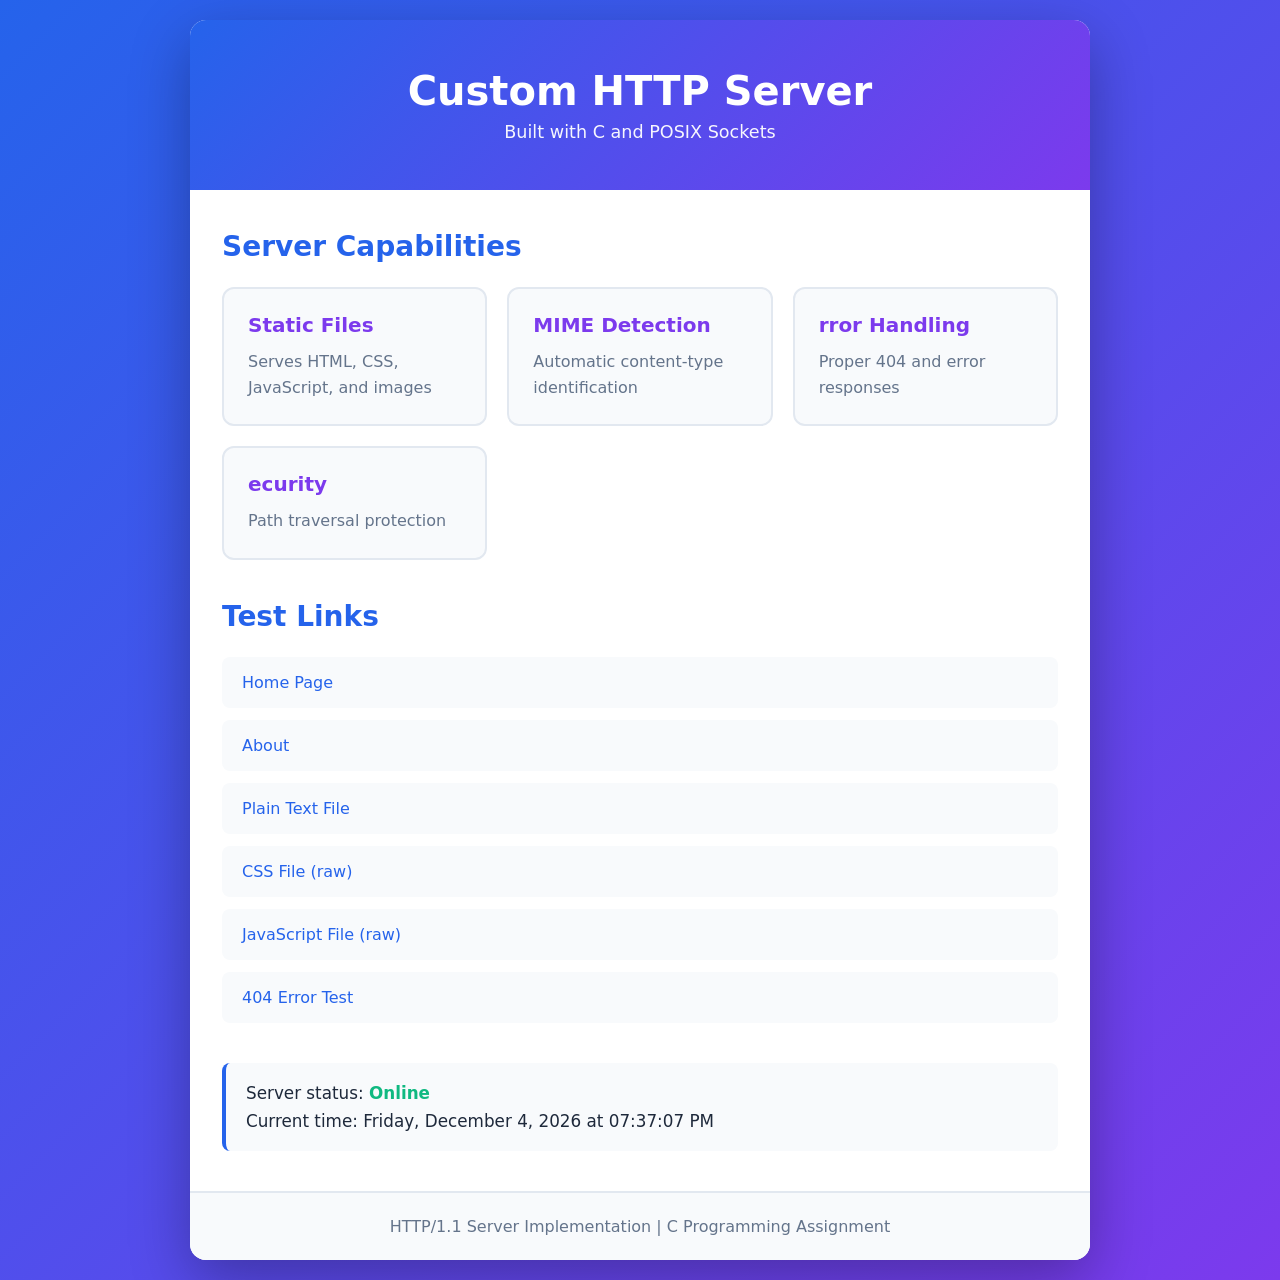
<file: www/index.html>
<!DOCTYPE html>
<html lang="en">
<head>
    <meta charset="UTF-8">
    <meta name="viewport" content="width=device-width, initial-scale=1.0">
    <title>Custom HTTP Server</title>
    <link rel="stylesheet" href="styles.css">
</head>
<body>
    <div class="content-wrapper">
        <header>
            <h1>Custom HTTP Server</h1>
            <p class="subtitle">Built with C and POSIX Sockets</p>
        </header>
        
        <main>
            <section class="features">
                <h2>Server Capabilities</h2>
                <div class="feature-grid">
                    <div class="feature-card">
                        <h3>Static Files</h3>
                        <p>Serves HTML, CSS, JavaScript, and images</p>
                    </div>
                    <div class="feature-card">
                        <h3>MIME Detection</h3>
                        <p>Automatic content-type identification</p>
                    </div>
                    <div class="feature-card">
                        <h3>rror Handling</h3>
                        <p>Proper 404 and error responses</p>
                    </div>
                    <div class="feature-card">
                        <h3>ecurity</h3>
                        <p>Path traversal protection</p>
                    </div>
                </div>
            </section>
            
            <section class="test-links">
                <h2>Test Links</h2>
                <ul>
                    <li><a href="/">Home Page</a></li>
                    <li><a href="/about.html">About</a></li>
                    <li><a href="/test.txt">Plain Text File</a></li>
                    <li><a href="/styles.css">CSS File (raw)</a></li>
                    <li><a href="/app.js">JavaScript File (raw)</a></li>
                    <li><a href="/404test.html">404 Error Test</a></li>
                </ul>
            </section>
            
            <section class="info">
                <p id="status">Server status: <span class="online">Online</span></p>
                <p id="timestamp"></p>
            </section>
        </main>
        
        <footer>
            <p>HTTP/1.1 Server Implementation | C Programming Assignment</p>
        </footer>
    </div>
    
    <script src="app.js"></script>
</body>
</html>
</file>
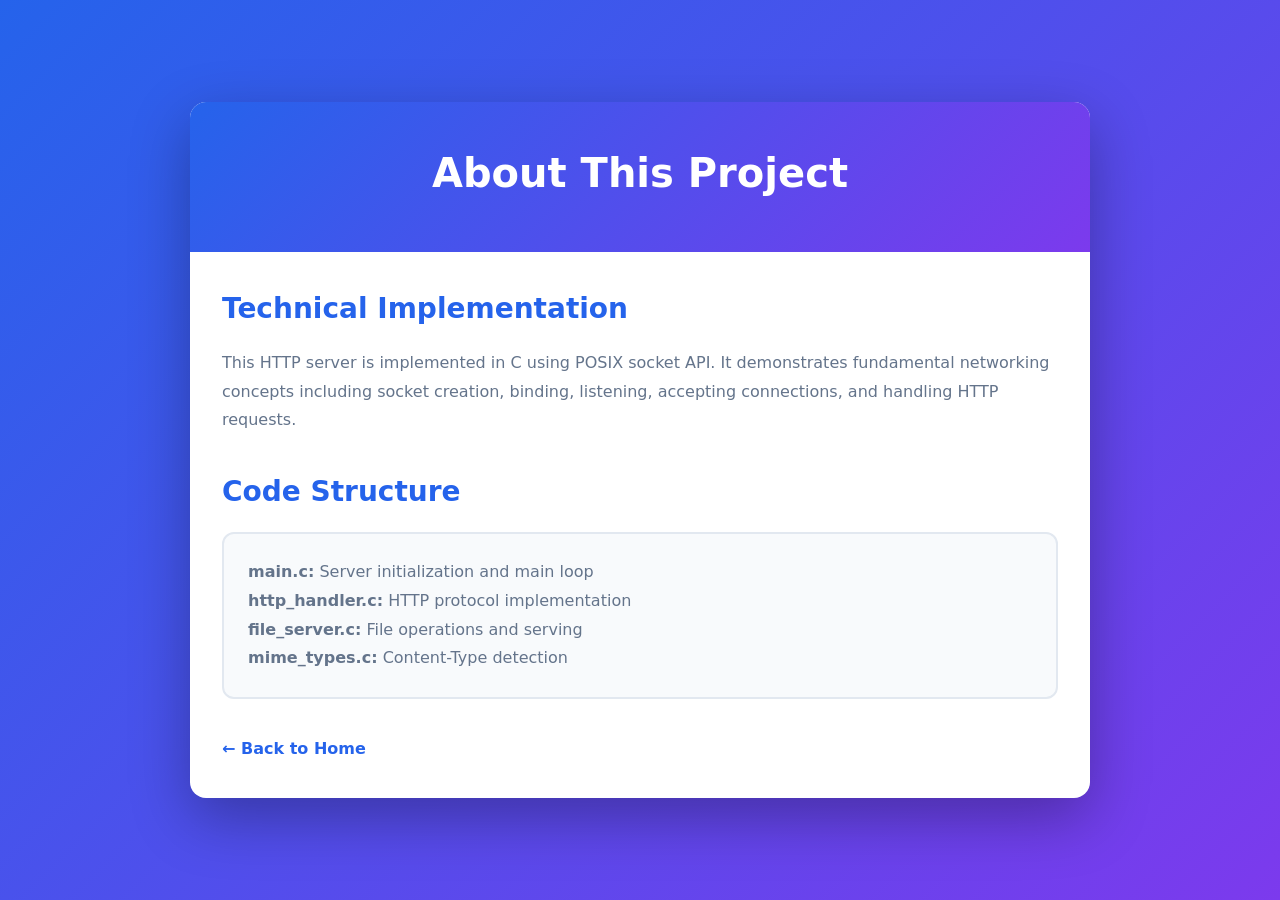
<file: www/about.html>
<!DOCTYPE html>
<html lang="en">
<head>
    <meta charset="UTF-8">
    <meta name="viewport" content="width=device-width, initial-scale=1.0">
    <title>About - HTTP Server</title>
    <link rel="stylesheet" href="styles.css">
</head>
<body>
    <div class="content-wrapper">
        <header>
            <h1>About This Project</h1>
        </header>
        
        <main>
            <section>
                <h2>Technical Implementation</h2>
                <p style="line-height: 1.8; color: var(--text-light); margin-bottom: 16px;">
                    This HTTP server is implemented in C using POSIX socket API. It demonstrates
                    fundamental networking concepts including socket creation, binding, listening,
                    accepting connections, and handling HTTP requests.
                </p>
            </section>
            
            <section>
                <h2>Code Structure</h2>
                <div class="feature-card">
                    <p style="line-height: 1.8; color: var(--text-light);">
                        <strong>main.c:</strong> Server initialization and main loop<br>
                        <strong>http_handler.c:</strong> HTTP protocol implementation<br>
                        <strong>file_server.c:</strong> File operations and serving<br>
                        <strong>mime_types.c:</strong> Content-Type detection
                    </p>
                </div>
            </section>
            
            <section>
                <p><a href="/" style="color: var(--primary); text-decoration: none; font-weight: 600;">← Back to Home</a></p>
            </section>
        </main>
    </div>
</body>
</html>
</file>
<file: www/styles.css>
* {
    margin: 0;
    padding: 0;
    box-sizing: border-box;
}

:root {
    --primary: #2563eb;
    --secondary: #7c3aed;
    --bg: #f8fafc;
    --card-bg: #ffffff;
    --text: #1e293b;
    --text-light: #64748b;
    --border: #e2e8f0;
    --success: #10b981;
}

body {
    font-family: 'Segoe UI', system-ui, -apple-system, sans-serif;
    background: linear-gradient(135deg, var(--primary) 0%, var(--secondary) 100%);
    min-height: 100vh;
    display: flex;
    justify-content: center;
    align-items: center;
    padding: 20px;
    color: var(--text);
}

.content-wrapper {
    background: var(--card-bg);
    border-radius: 16px;
    box-shadow: 0 20px 60px rgba(0, 0, 0, 0.3);
    max-width: 900px;
    width: 100%;
    overflow: hidden;
}

header {
    background: linear-gradient(135deg, var(--primary), var(--secondary));
    color: white;
    padding: 48px 32px;
    text-align: center;
}

header h1 {
    font-size: 2.5rem;
    margin-bottom: 8px;
    font-weight: 700;
}

.subtitle {
    font-size: 1.1rem;
    opacity: 0.95;
}

main {
    padding: 40px 32px;
}

section {
    margin-bottom: 40px;
}

section:last-child {
    margin-bottom: 0;
}

h2 {
    color: var(--primary);
    margin-bottom: 24px;
    font-size: 1.75rem;
}

.feature-grid {
    display: grid;
    grid-template-columns: repeat(auto-fit, minmax(200px, 1fr));
    gap: 20px;
}

.feature-card {
    background: var(--bg);
    border: 2px solid var(--border);
    border-radius: 12px;
    padding: 24px;
    transition: transform 0.2s, box-shadow 0.2s;
}

.feature-card:hover {
    transform: translateY(-4px);
    box-shadow: 0 8px 24px rgba(37, 99, 235, 0.15);
}

.feature-card h3 {
    font-size: 1.25rem;
    margin-bottom: 12px;
    color: var(--secondary);
}

.feature-card p {
    color: var(--text-light);
    line-height: 1.6;
}

.test-links ul {
    list-style: none;
    display: grid;
    gap: 12px;
}

.test-links li {
    background: var(--bg);
    border-radius: 8px;
    transition: background 0.2s;
}

.test-links li:hover {
    background: var(--border);
}

.test-links a {
    display: block;
    padding: 16px 20px;
    color: var(--primary);
    text-decoration: none;
    font-weight: 500;
    transition: color 0.2s;
}

.test-links a:hover {
    color: var(--secondary);
}

.info {
    background: var(--bg);
    border-left: 4px solid var(--primary);
    padding: 20px;
    border-radius: 8px;
}

.info p {
    margin-bottom: 8px;
    font-size: 1.05rem;
}

.info p:last-child {
    margin-bottom: 0;
}

.online {
    color: var(--success);
    font-weight: 600;
}

footer {
    background: var(--bg);
    padding: 24px 32px;
    text-align: center;
    color: var(--text-light);
    border-top: 2px solid var(--border);
}
</file>
